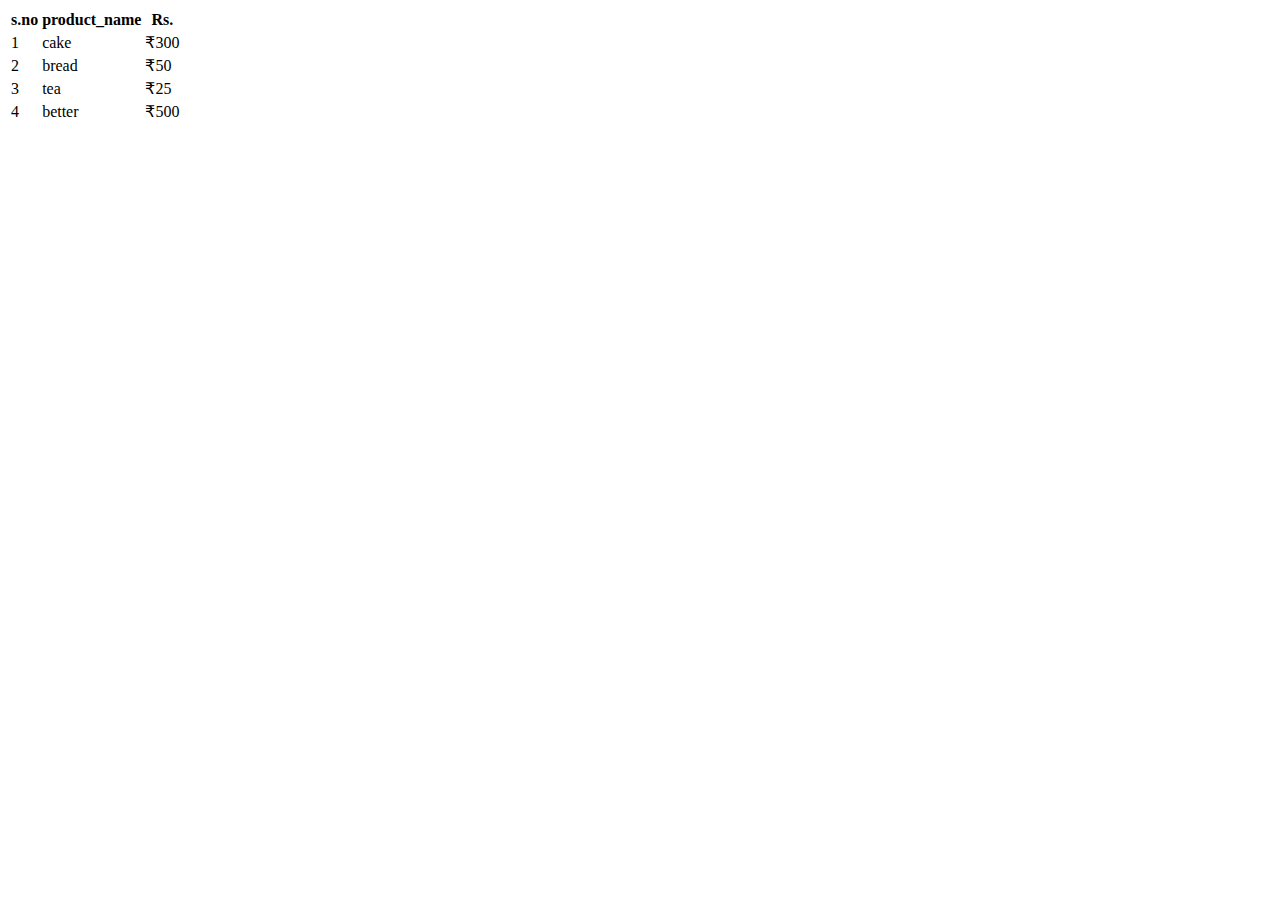
<file: index.html>
<!DOCTYPE html>
<html lang="en">
<head>
    <meta charset="UTF-8">
    <meta name="viewport" content="width=device-width, initial-scale=1.0">
    <title>Document</title>
    <link href="https://cdn.jsdelivr.net/npm/bootstrap@5.0.2/dist/css/bootstrap.min.css" rel="stylesheet" integrity="sha384-EVSTQN3/azprG1Anm3QDgpJLIm9Nao0Yz1ztcQTwFspd3yD65VohhpuuCOmLASjC" crossorigin="anonymous">
</head>
<body>
    <table class=" table table-primary table-hover table-center table-striped">
        <tr class="table-secondary">
            <th>s.no</th>
            <th>product_name</th>
            <th>Rs.</th>
        </tr>
        <tr>
            <td>1</td>
            <td>cake</td>
            <td>₹300</td>
        </tr>
        <tr>
            <td>2</td>
            <td>bread</td>
            <td>₹50</td>
        </tr>
        <tr>
            <td>3</td>
            <td>tea</td>
            <td>₹25</td>
        </tr>
        <tr>
            <td>4</td>
            <td>better</td>
            <td>₹500</td>
        </tr>
        </table>
    
</body>
</html>
</file>
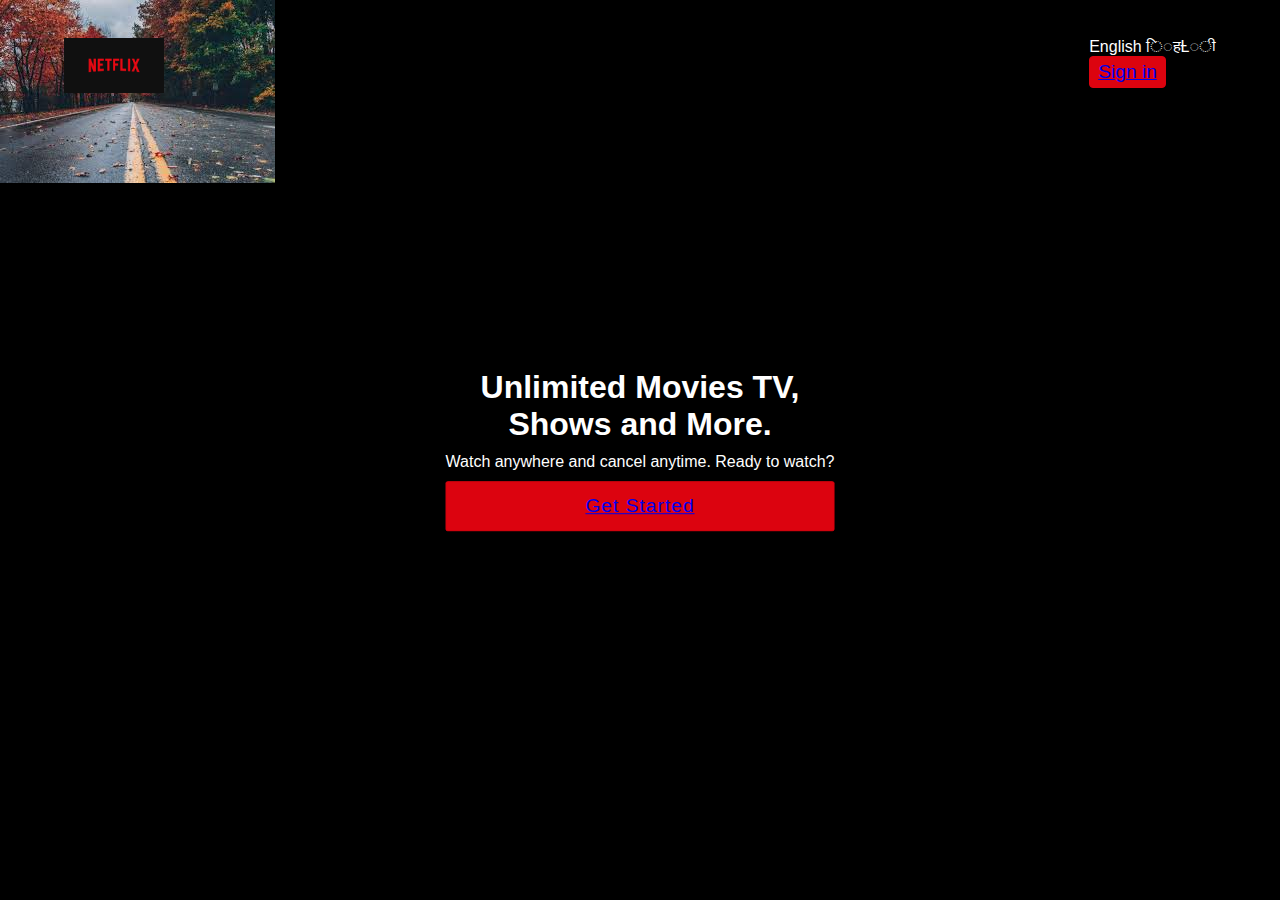
<file: home.html>
<!DOCTYPE html>
<html lang="en">
<head>
    <meta charset="UTF-8">
    <meta name="viewport" content="width=device-width, initial-scale=1.0">
    <title>Document</title>
    <link rel="stylesheet" href="style1.css">
</head>
<body>
    <header>
        <nav class="navbar">
            <div class="navbar_brand">
                <img decoding="async" src="LOGO.PNG" alt="logo" class="brand_logo" />

            </div>
            <div class="navbar_nav_items">
                <div class="nav_item">
                    <div class="dropdown_container">
                        English
                         ि◌हȽ◌ी
                    </div>
                </div>
                <div class="nav_item">
                    <button class="signin_button"><a href="signin.html">Sign in</a></button>
                </div>
            </div>

            </div>
        </nav>
    </header>
    <main>
        <section class="hero">
            <img decoding="async" src="images.jpeg" alt="BG hero image" class="hero_bg_image" />
            <div class="hero_card">
                <h1 class="hero_title">Unlimited Movies TV, <br> Shows and More.</h1>
                <p class="hero_subtitle">Watch anywhere and cancel anytime. Ready to watch?</p>
                <button class="primary_button">
                    <a href="home1.html">Get Started</a>
                </button>
            </div>
        </section>
    </main>
</body>
</html>
</file>
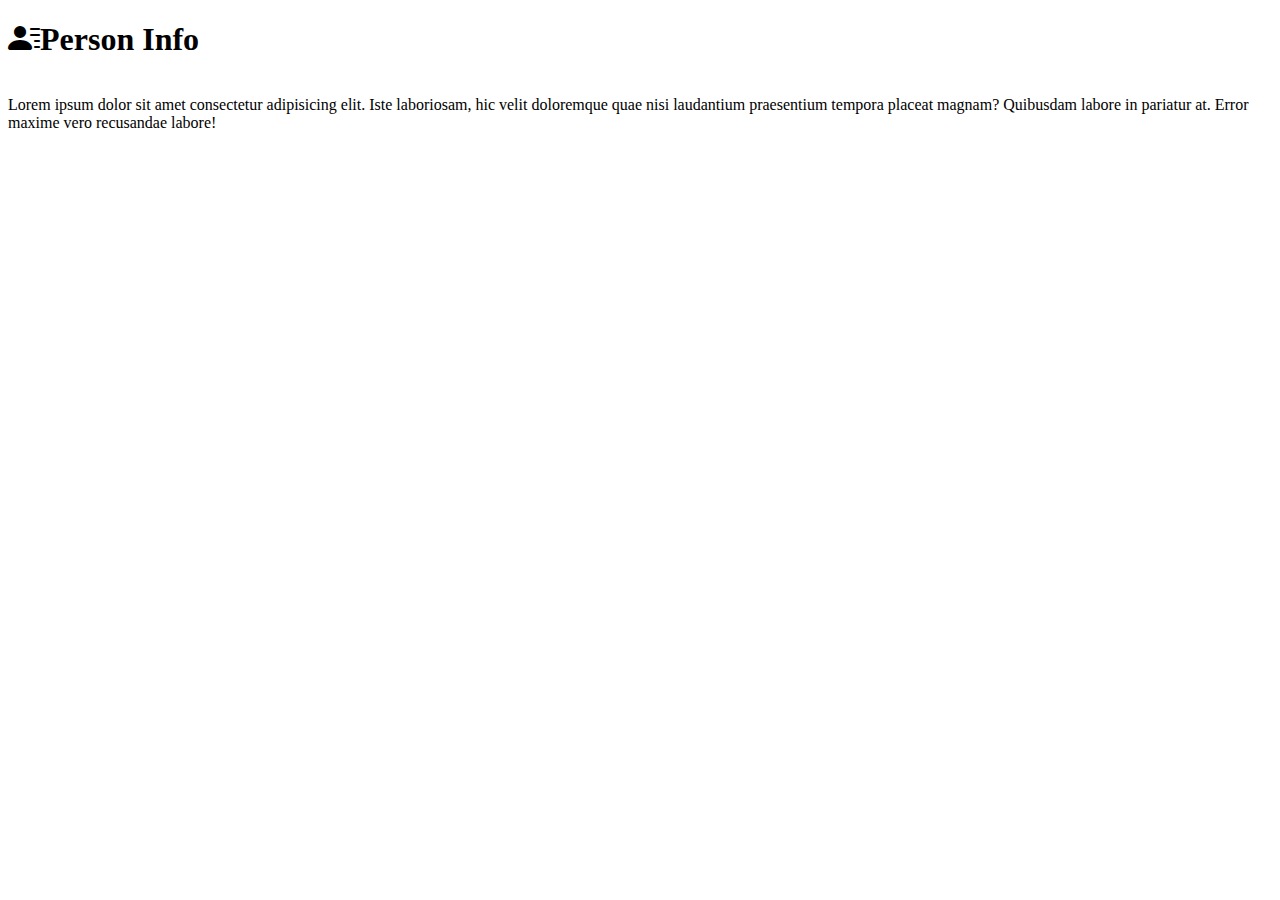
<file: icon.html>
<!DOCTYPE html>
<html lang="en">
<head>
    <meta charset="UTF-8">
    <meta name="viewport" content="width=device-width, initial-scale=1.0">
    <link rel="stylesheet" href="https://cdn.jsdelivr.net/npm/bootstrap-icons@1.11.3/font/bootstrap-icons.min.css">
    <title>Document</title>
    <style>
        p{
            float: left;
        }
    </style>
</head>
<body>
    <h1><i class="bi bi-person-lines-fill"></i>Person Info</h1>
    <p>Lorem ipsum dolor sit amet consectetur adipisicing elit. Iste laboriosam, hic velit doloremque quae nisi laudantium praesentium tempora placeat magnam? Quibusdam labore in pariatur at. Error maxime vero recusandae labore!</p>
</body>
</html>
</file>
<file: style1.css>
* {
    margin: 0;
    padding: 0;
    box-sizing: border-box;
}
body {
    background-color: black;
    color: white;
    font-family: "Poppins", sans-serif;
}
.navbar {
    position: absolute;
    top: 0;
    width: 100%;
    display: flex;
    justify-content: space-between;
    padding: 3% 5%;
    z-index: 10;
}
.navbar_brand {
    width: 100px;
    height: 100%;
}
.brand_logo {
    width: 100%;
    height: 100%;
}
.signin_button {
    background-color: #dc030f;
    border: 1px solid #dc030f;
    color: white;
    padding: 0.25rem 0.5rem;
    border-radius: 4px;
    font-size: larger;
}
.hero_card {
    position: absolute;
    top: 20%;
    text-align: center;
    display: flex;
    flex-direction: column;
    gap: 10px;
}
.hero_subtitle {
    font-weight: 400;
    font-size: 1rem;
}
.primary_button {
    background-color: #dc030f;
    border: 1px solid #dc030f;
    color: white;
    padding: 0.8rem 1.2rem;
    border-radius: 2px;
    font-size: larger;
    letter-spacing: 1px;
}
.hero_card {
    top: 50%;
    left: 50%;
    transform: translate(-50%, -50%);
}
.hero_bg_image{
    
    height:100%
}
</file>
